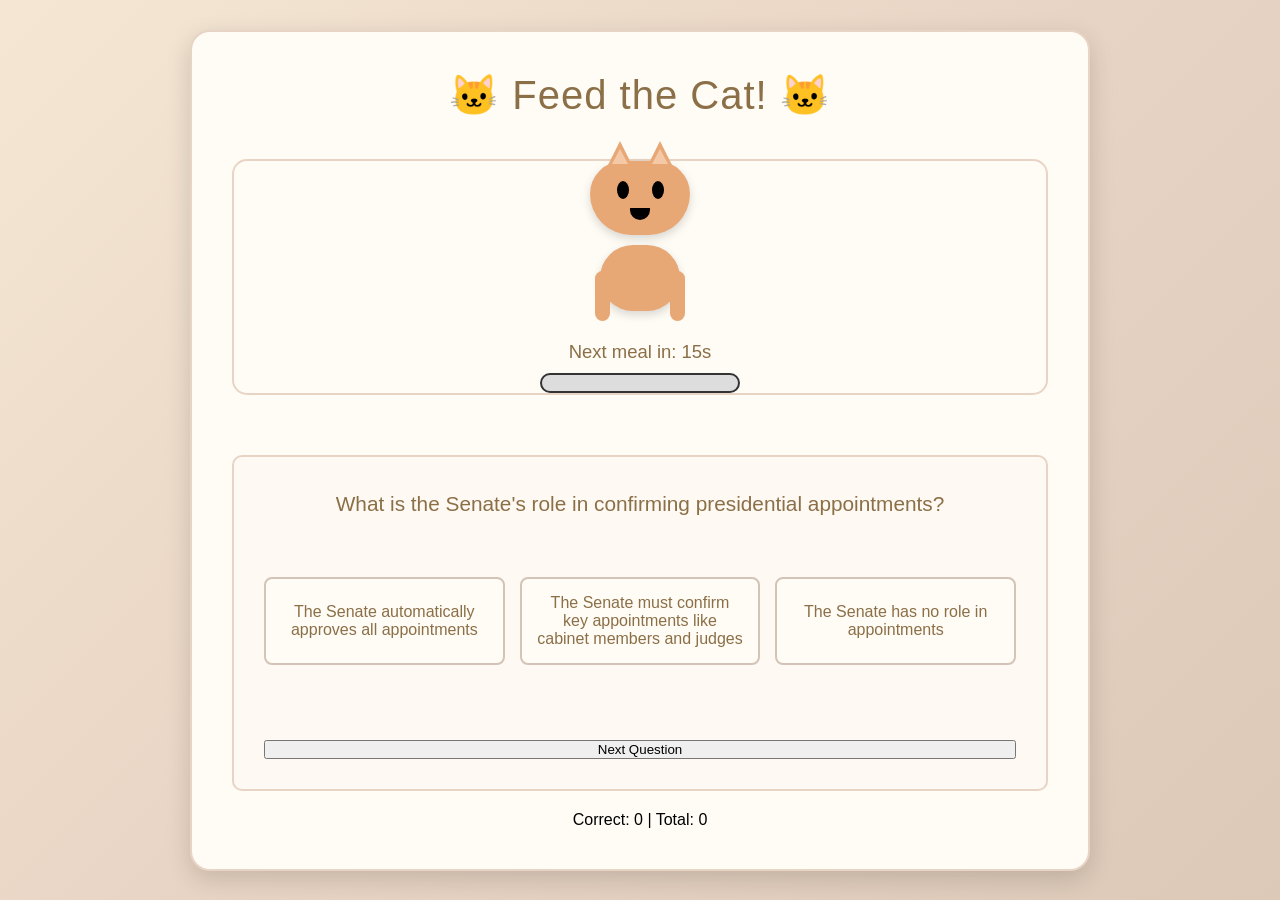
<file: index.html>
<!DOCTYPE html>
<html lang="en">
<head>
    <meta charset="UTF-8">
    <meta name="viewport" content="width=device-width, initial-scale=1.0">
    <title>Government Branches Quiz</title>
    <link rel="stylesheet" href="style.css">
</head>
<body>
    <div class="container">
        <h1>🐱 Feed the Cat! 🐱</h1>
        
        <!-- Hungry Cat Section -->
        <div class="cat-section">
            <!-- Cat Container -->
            <div class="cat-container">
                <div class="cat" id="cat">
                    <!-- Head -->
                    <div class="cat-head">
                        <!-- Left Ear -->
                        <div class="cat-ear cat-ear-left"></div>
                        <!-- Right Ear -->
                        <div class="cat-ear cat-ear-right"></div>
                        <!-- Eyes -->
                        <div class="cat-eyes">
                            <div class="cat-eye cat-eye-left"></div>
                            <div class="cat-eye cat-eye-right"></div>
                        </div>
                        <!-- Mouth -->
                        <div class="cat-mouth"></div>
                    </div>
                    <!-- Body -->
                    <div class="cat-body"></div>
                    <!-- Food Animation -->
                    <div class="food" id="food">🍖</div>
                </div>
                <!-- Hunger Status -->
                <div class="hunger-status">
                    <p id="hungerText">Next meal in: <span id="hungerTimer">15</span>s</p>
                    <div class="hunger-bar-container">
                        <div class="hunger-bar" id="hungerBar"></div>
                    </div>
                </div>
            </div>
            
            <!-- Game Over Screen -->
            <div class="game-over-screen" id="gameOverScreen">
                <div class="game-over-content">
                    <h2>Game Over! 😭</h2>
                    <p>Your cat got too hungry and left...</p>
                    <p>Final Score: <span id="finalScore">0</span>/0</p>
                    <button class="restart-btn" onclick="location.reload()">Try Again</button>
                </div>
            </div>
        </div>
        
        <!-- Flashcard Section -->
        <div class="flashcard-section">
            <div class="flashcard">
                <div class="question-text" id="questionText">
                    Click "Next Question" to start
                </div>
                
                <div class="answer-options">
                    <button class="option-btn" id="optionA">A</button>
                    <button class="option-btn" id="optionB">B</button>
                    <button class="option-btn" id="optionC">C</button>
                </div>
                
                <div class="feedback" id="feedback"></div>
                
                <button class="next-btn" id="nextBtn">Next Question</button>
            </div>
            
            <div class="stats">
                <p>Correct: <span id="correctCount">0</span> | Total: <span id="totalCount">0</span></p>
            </div>
        </div>
    </div>
    
    <script src="script.js"></script>
</body>
</html>
</file>
<file: style.css>
* {
    margin: 0;
    padding: 0;
    box-sizing: border-box;
}

body {
    font-family: 'Trebuchet MS', 'Comic Sans MS', cursive, sans-serif;
    background: linear-gradient(135deg, #f5e6d3 0%, #e8d4c4 50%, #dcc9b8 100%);
    min-height: 100vh;
    display: flex;
    justify-content: center;
    align-items: center;
    padding: 20px;
}

.container {
    max-width: 900px;
    background: #fffbf5;
    border-radius: 20px;
    padding: 40px;
    box-shadow: 0 8px 25px rgba(0, 0, 0, 0.15);
    border: 2px solid #e8d4c4;
}

h1 {
    text-align: center;
    color: #8B6F47;
    margin-bottom: 40px;
    font-size: 2.5em;
    font-weight: normal;
    letter-spacing: 1px;
}

/* ===== CAT SECTION ===== */
.cat-section {
    text-align: center;
    margin-bottom: 50px;
    position: relative;
}

.cat-container {ef9f3;
    border-radius: 15px;
    margin-bottom: 20px;
    border: 2px solid #e8d4c4;
    border-radius: 15px;
    margin-bottom: 20px;
}

/* Cat Styles */
.cat {
    position: relative;
    width: 150px;
    height: 150px;
    margin: 0 auto 30px;
    display: flex;
    flex-direction: column;
    align-items: center;
    transition: transform 0.2s ease;
}

.cat.eating {
    animation: eating 0.5s ease-in-out;
}

@keyframes eating {
    0%, 100% { transform: scaleY(1); }
    50% { transform: scaleY(0.95); }
}

.cat.starving {
    opacity: 0.5;
    filter: grayscale(100%);
}

/* Cat Head */
.cat-head {
    position: relative;
    width: 100px;
    height: 80px;
    background: #E8A876;
    border-radius: 40px 40px 50px 50px;
    margin-bottom: 10px;
    box-shadow: 0 4px 10px rgba(0, 0, 0, 0.15);
}

/* Cat Ears */
.cat-ear {
    position: absolute;
    width: 0;
    height: 0;
    border-left: 15px solid transparent;
    border-right: 15px solid transparent;
    border-bottom: 30px solid #E8A876;
    top: -20px;
}

.cat-ear::after {
    content: '';
    position: absolute;
    width: 0;
    height: 0;
    border-left: 8px solid transparent;
    border-right: 8px solid transparent;
    border-bottom: 15px solid #F5C9A8;
    left: -8px;
    top: 8px;
}

.cat-ear-left {
    left: 15px;
}

.cat-ear-right {
    right: 15px;
}

/* Cat Eyes */
.cat-eyes {
    position: absolute;
    width: 100%;
    display: flex;
    justify-content: space-around;
    top: 20px;
    padding: 0 15px;
}

.cat-eye {
    width: 12px;
    height: 18px;
    background: #000;
    border-radius: 50%;
    animation: blink 3s infinite;
}

@keyframes blink {
    0%, 45%, 55%, 100% { height: 18px; }
    50% { height: 3px; }
}

/* Cat Mouth */
.cat-mouth {
    position: absolute;
    bottom: 15px;
    left: 50%;
    transform: translateX(-50%);
    width: 20px;
    height: 12px;
    background: #000;
    border-radius: 0 0 10px 10px;
}

/* Cat Body */
.cat-body {
    width: 80px;
    height: 70px;
    background: #E8A876;
    border-radius: 40px;
    box-shadow: 0 4px 10px rgba(0, 0, 0, 0.15);
    position: relative;
}

.cat-body::before,
.cat-body::after {
    content: '';
    position: absolute;
    width: 15px;
    height: 50px;
    background: #E8A876;
    border-radius: 10px;
    bottom: -10px;
}

.cat-body::before {
    left: -5px;
}

.cat-body::after {
    right: -5px;
}

/* Food Animation */
.food {
    position: absolute;
    font-size: 2em;
    animation: none;
    opacity: 0;
}

.food.falling {
    animation: fall 0.6s ease-in forwards;
}

@keyframes fall {
    0% {
        top: -20px;
        opacity: 1;
        transform: scale(1);
    }
    80% {
        opacity: 1;
    }
    100% {
        top: 40px;
        opacity: 0;
        transform: scale(0.5);
    }
}

/* Hunger Status */
.hunger-status {normal;
    color: #8B6F47;
    font-size: 1.05em;
}

.hunger-status p {
    margin-bottom: 10px;
    font-size: 1.1em;
    letter-spacing: 0.5px0px;
    font-size: 1.1em;
}

.hunger-bar-container {
    width: 200px;
    height: 20px;
    background: #ddd;
    border-radius: 10px;
    overflow: hidden;
    margin: 0 auto;
    border: 2px solid #333;
}

.hunger-bar {A8C86B 0%, #E8B44F 50%, #D98A6D 100%
    height: 100%;
    background: linear-gradient(90deg, #28a745, #FFC107, #FF6B6B);
    width: 100%;
    transition: width 0.1s linear;
}

.hunger-warning {
    color: #C65D52;
    font-weight: bold;
    animation: pulse 0.5s infinite;
}

@keyframes pulse {
    0%, 100% { opacity: 1; }
    50% { opacity: 0.5; }
}

/* Game Over Screen */
.game-over-screen {
    display: none;
    position: fixed;
    top: 0;
    left: 0;
    right: 0;
    bottom: 0;
    background: rgba(0, 0, 0, 0.9);
    z-index: 1000;
    justify-content: center;
    align-items: center;
}

.game-over-screen.show {
    display: flex;
}

.game-over-content {
    background: white;
    padding: 40px;
    border-radius: 15px;
    text-align: center;
    box-shadow: 0 10px 40px rgba(0, 0, 0, 0.5);
}

.game-over-content h2 {
    font-size: 2em;
    color: #C65D52;
    margin-bottom: 20px;
    font-weight: normal;
}

.game-over-content p {
    font-size: 1.2em;
    color: #8B6F47;
    margin-bottom: 15px;
}

.restart-btn {
    padding: 12px 30px;
    font-size: 1em;
    font-weight: normal;
    background: #A8896B;
    color: #fffbf5;
    border: none;
    border-radius: 8px;
    cursor: pointer;
    transition: all 0.3s ease;
}

.restart-btn:hover {
    background: #8B6F47;
    transform: translateY(-2px);
}

/* Right Branch (House) */
.branch-right .branch-line {
    width: 120px;
    height: 20px;
    transform: rotate(45deg);
    bottom: 50px;
    left: 30px;
}

/* Branch Labels */
.branch-label {
    background: #A8896B;
    color: #fffbf5;
    padding: 12px 20px;
    border-radius: 25px;
    font-weight: normal;
    font-size: 1.1em;
    text-align: center;
    min-width: 140px;
    box-shadow: 0 4px 10px rgba(168, 137, 107, 0.2);
    transition: all 0.3s ease;
}

.branch-label:hover {
    box-shadow: 0 6px 15px rgba(168, 137, 107, 0.3);
    transform: translateY(-5px);
}

/* Position labels away from trunk */
.branch-left .branch-label {
    margin-left: 50px;
}

.branch-top .branch-label {
    margin-bottom: 40px;
}

.branch-right .branch-label {
    margin-right: 50px;
}

/* Flashcard Section */
.flashcard-section {
    margin-top: 60px;
    text-align: center;
}

.flashcard {
    background: #fef9f3;
    border: 2px solid #e8d4c4;
    border-radius: 10px;
    padding: 30px;
    margin-bottom: 20px;
    min-height: 300px;
    display: flex;
    flex-direction: column;
    justify-content: space-between;
}

.question-text {
    font-size: 1.3em;
    color: #8B6F47;
    margin-bottom: 30px;
    line-height: 1.6;
    min-height: 60px;
    font-weight: 500;
}

/* Answer Options */
.answer-options {
    display: grid;
    grid-template-columns: 1fr 1fr 1fr;
    gap: 15px;
    margin-bottom: 20px;
}

.option-btn {
    padding: 15px;
    font-size: 1em;
    font-weight: normal;
    border: 2px solid #D4C4B8;
    border-radius: 8px;
    background: #fffbf5;
    cursor: pointer;
    transition: all 0.3s ease;
    color: #8B6F47;
    font-family: 'Trebuchet MS', 'Comic Sans MS', cursive, sans-serif;
}

.option-btn:hover {
    border-color: #A8896B;
    background: #faf5f0;
    transform: translateY(-2px);
    box-shadow: 0 4px 12px rgba(168, 137, 107, 0.2);
}

.option-btn.selected {
    border-color: #A8896B;
    background: #A8896B;
    color: #fffbf5;
}

.option-btn.correct {
    border-color: #A8C86B;
    background: #A8C86B;
    color: #fffbf5;
}

.option-btn.incorrect {
    border-color: #C65D52;
    background: #C65D52;
    color: #fffbf5;
}

.option-btn:disabled {
    cursor: not-allowed;
    opacity: 0.6;
}

/* Feedback Message */
.feedback {normal;
    margin: 15px 0;
    min-height: 25px;
    color: #8B6F47;
}

.feedback.correct-feedback {
    color: #A8C86B;
}

.feedback.incorrect-feedback {
    color: #C65D52
.feedback.incorrect-feedback {
    color: #dc3545;
}

/* Next Button */
.next-btn {
    padding: 12px 30px;
    font-size: 1em;
    font-weight: normal;
    background: #A8896B;
    color: #fffbf5;
    border: none;
    border-radius: 8px;
    cursor: pointer;
    transition: all 0.3s ease;
    margin-top: 20px;
    font-family: 'Trebuchet MS', 'Comic Sans MS', cursive, sans-serif;
}

.next-btn:hover {
    background: #8B6F47;
    transform: translateY(-2px);
    box-shadow: 0 4px 12px rgba(139, 111, 71, 0.3);
}

/* Stats */
.stats {
    font-size: 1.1em;
    color: #8B6F47;
    font-weight: normal;
}

/* Responsive Design */
@media (max-width: 768px) {
    .container {
        padding: 20px;
    }
    
    h1 {
        font-size: 1.8em;
        margin-bottom: 30px;
    }
    
    .tree-wheel {
        height: 400px;
    }
    
    .branch-label {
        min-width: 100px;
        font-size: 0.9em;
        padding: 10px 15px;
    }
    
    .answer-options {
        grid-template-columns: 1fr;
    }
    
    .branch-left .branch-line,
    .branch-right .branch-line {
        width: 80px;
    }
    
    .branch-top .branch-line {
        height: 80px;
    }
}
</file>
